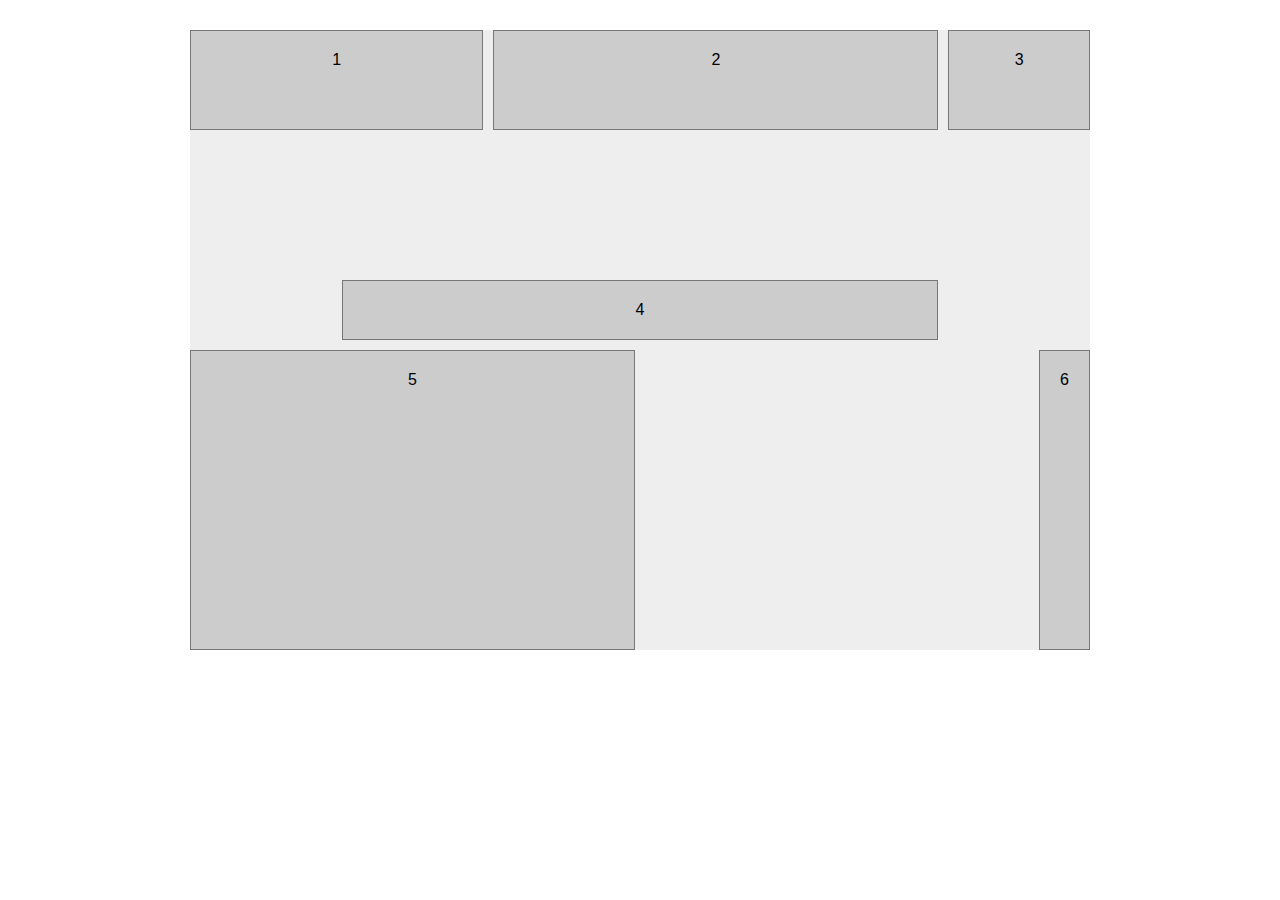
<file: basics/index.html>
<!DOCTYPE html>
<html lang="en">
<head>
    <meta charset="UTF-8">
    <meta name="viewport" content="width=device-width, initial-scale=1.0">
    <title>CSS Grid Basics</title>
    <link rel="stylesheet" href="style.css">
</head>
<body>
    <div class="grid-container">
       <div >1</div>
       <div>2</div>
       <div>3</div>
       <div>4</div>
       <div>5</div>
       <div>6</div>
    </div>
</body>
</html>
</file>
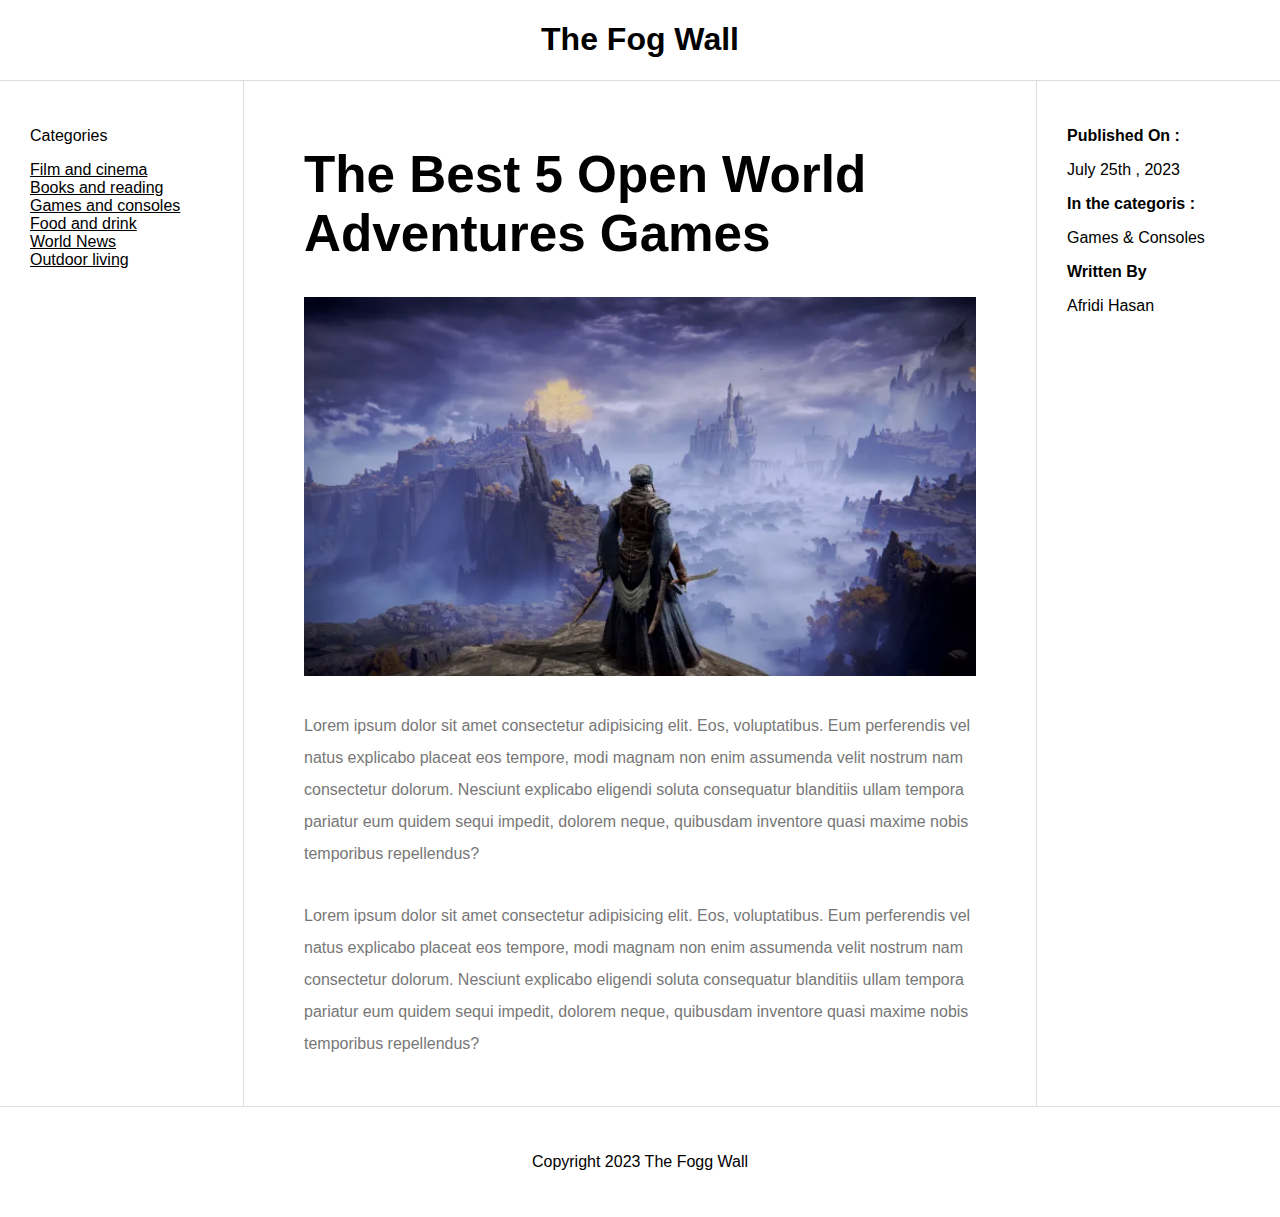
<file: holy-grail/index.html>
<!DOCTYPE html>
<html lang="en">
<head>
    <meta charset="UTF-8">
    <meta name="viewport" content="width=device-width, initial-scale=1.0">
    <title>Holy Grail</title>
    <link rel="stylesheet" href="style.css">
</head>
<body>
    <div class="grid-container">
        <header>
            <h1>The Fog Wall</h1>
        </header>
        <nav>
            <p>Categories</p>
            <li>Film and cinema</li>
            <li>Books and reading</li>
            <li>Games and consoles</li>
            <li>Food and drink</li>
            <li>World News</li>
            <li>Outdoor living</li>
        </nav>
        <article>
            <h1>The Best 5 Open World Adventures Games</h1>
            <img src="img/banner.png" alt="">
            <p>Lorem ipsum dolor sit amet consectetur adipisicing elit. Eos, voluptatibus. Eum perferendis vel natus explicabo placeat eos tempore, modi magnam non enim assumenda velit nostrum nam consectetur dolorum. Nesciunt explicabo eligendi soluta consequatur blanditiis ullam tempora pariatur eum quidem sequi impedit, dolorem neque, quibusdam inventore quasi maxime nobis temporibus repellendus?</p>
            <p>Lorem ipsum dolor sit amet consectetur adipisicing elit. Eos, voluptatibus. Eum perferendis vel natus explicabo placeat eos tempore, modi magnam non enim assumenda velit nostrum nam consectetur dolorum. Nesciunt explicabo eligendi soluta consequatur blanditiis ullam tempora pariatur eum quidem sequi impedit, dolorem neque, quibusdam inventore quasi maxime nobis temporibus repellendus?</p>
        </article>
        <aside>
            <ul>
                <li>
                    <p><strong>Published On :</strong></p>
                    <p>July 25th , 2023</p>
                </li>
                <li>
                    <p><strong>In the categoris : </strong></p>
                    <p>Games & Consoles</p>
                </li>
                <li>
                    <p><strong>Written By</strong></p>
                    <p>Afridi Hasan</p>
                </li>
            </ul>
        </aside>
        <footer>
            <p>Copyright 2023 The Fogg Wall</p>
        </footer>
    </div>
</body>
</html>
</file>
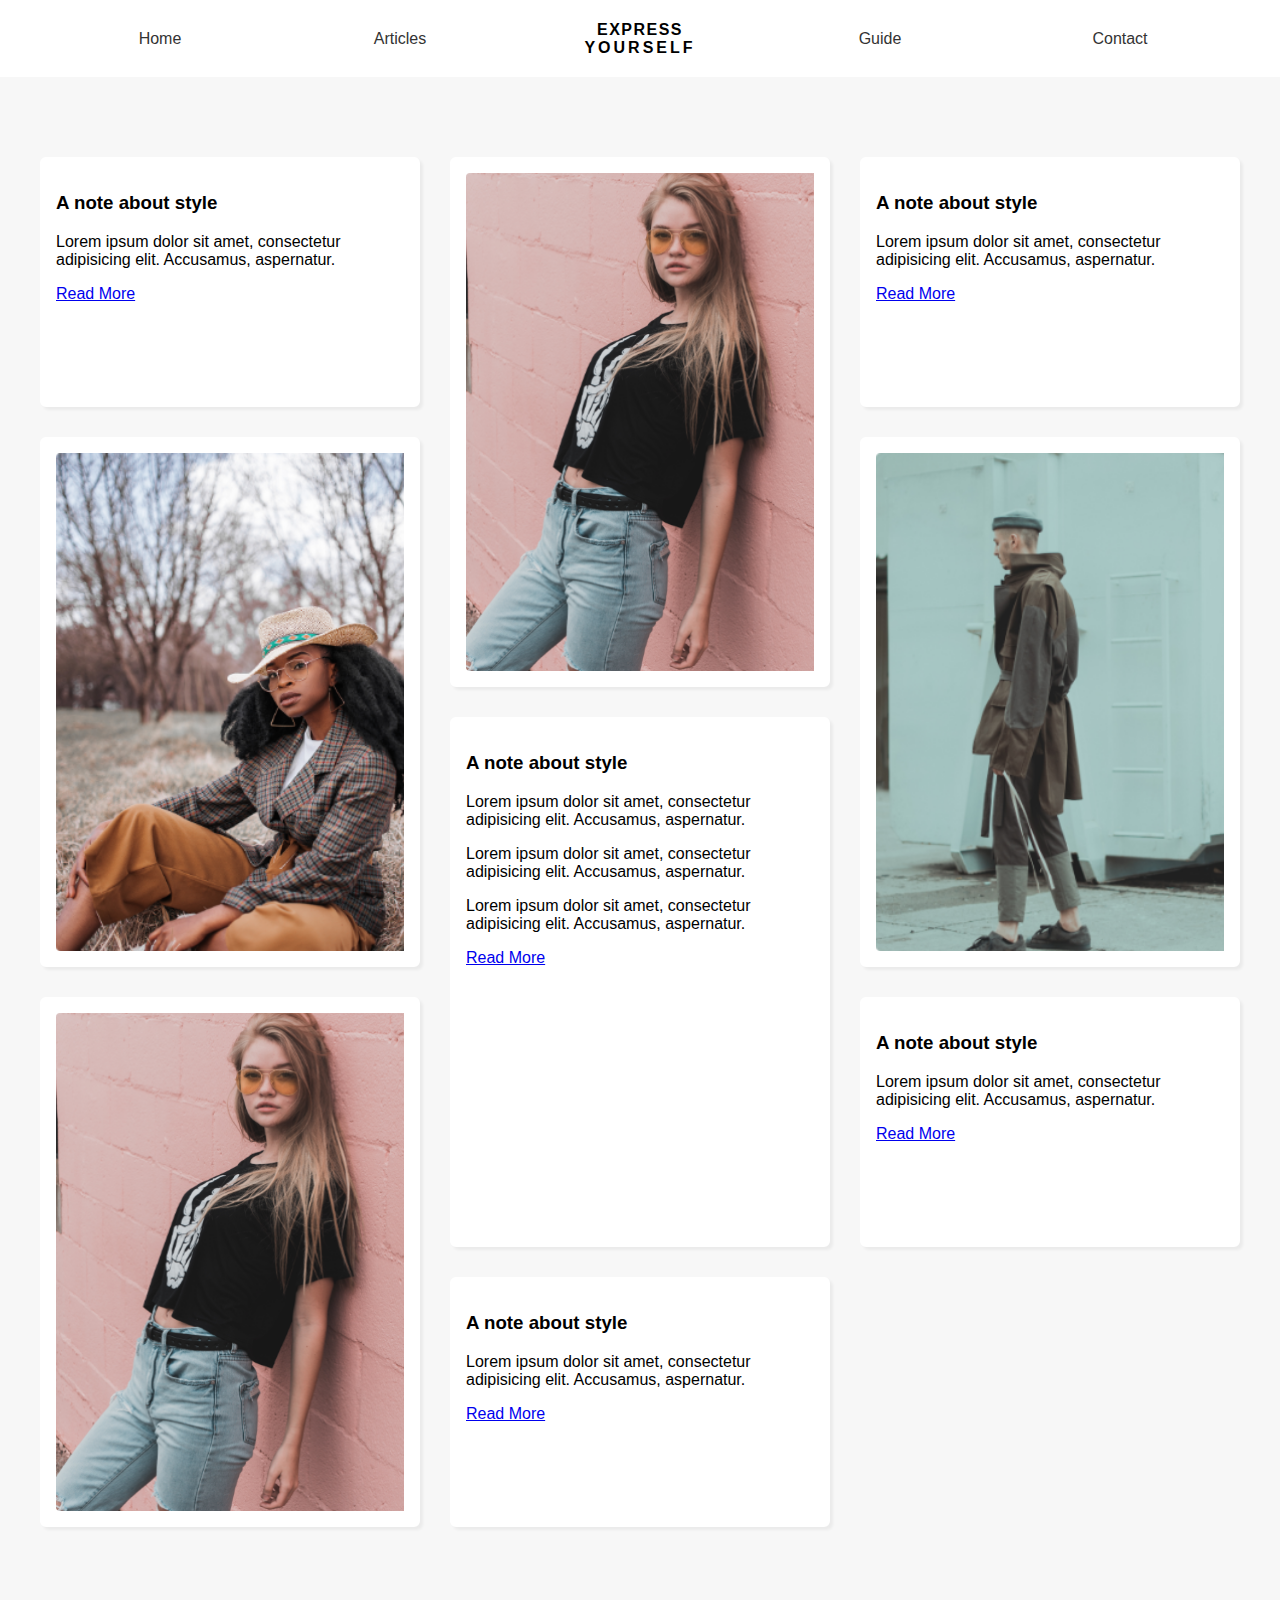
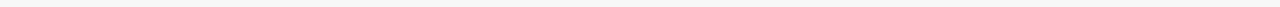
<file: masonry/index.html>
<!DOCTYPE html>
<html lang="en">
  <head>
    <meta charset="UTF-8" />
    <meta name="viewport" content="width=device-width, initial-scale=1.0" />
    <title>Masonry Gellary</title>
    <link rel="stylesheet" href="style.css" />
  </head>
  <body>
    <header>
      <nav>
        <a href="/">Home</a>
        <a href="/">Articles</a>
        <h1>
          <div>Express</div>
          <div>Yourself</div>
        </h1>
        <a href="/">Guide</a>
        <a href="/">Contact</a>
      </nav>
    </header>
    <main>
      <div class="short">
        <h3>A note about style</h3>
        <p>
          Lorem ipsum dolor sit amet, consectetur adipisicing elit. Accusamus,
          aspernatur.
        </p>
        <a href="/">Read More</a>
      </div>
      <div class="tall">
        <img src="img/1.png" alt="" />
      </div>
      <div class="short">
        <h3>A note about style</h3>
        <p>
          Lorem ipsum dolor sit amet, consectetur adipisicing elit. Accusamus,
          aspernatur.
        </p>
        <a href="/">Read More</a>
      </div>
      <div class="tall">
        <img src="img/2.png" alt="" />
      </div>
      <div class="tall">
        <img src="img/3.png" alt="" />
      </div>
      <div class="tall">
        <h3>A note about style</h3>
        <p>
          Lorem ipsum dolor sit amet, consectetur adipisicing elit. Accusamus,
          aspernatur.
        </p>
        <p>
          Lorem ipsum dolor sit amet, consectetur adipisicing elit. Accusamus,
          aspernatur.
        </p>
        <p>
          Lorem ipsum dolor sit amet, consectetur adipisicing elit. Accusamus,
          aspernatur.
        </p>
        
        <a href="/">Read More</a>
      </div>
      <div class="tall">
        <img src="img/1.png" alt="" />
      </div>
      <div class="short">
        <h3>A note about style</h3>
        <p>
          Lorem ipsum dolor sit amet, consectetur adipisicing elit. Accusamus,
          aspernatur.
        </p>
        <a href="/">Read More</a>
      </div>
      <div class="short">
        <h3>A note about style</h3>
        <p>
          Lorem ipsum dolor sit amet, consectetur adipisicing elit. Accusamus,
          aspernatur.
        </p>
        <a href="/">Read More</a>
      </div>
    </main>
  </body>
</html>
</file>
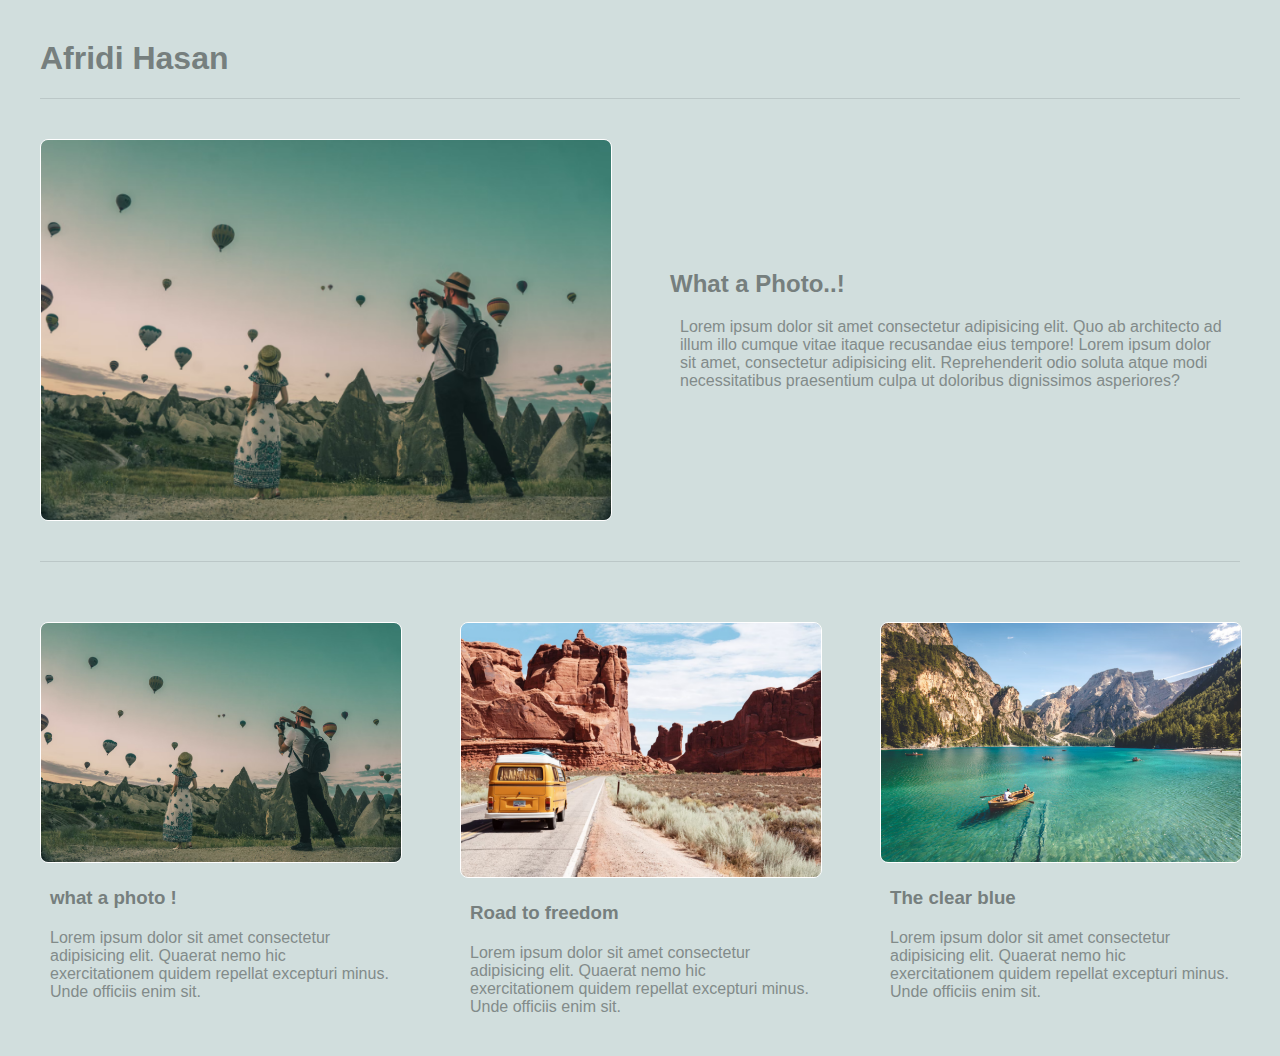
<file: multi-column-layout/index.html>
<!DOCTYPE html>
<html lang="en">
<head>
    <meta charset="UTF-8">
    <meta name="viewport" content="width=device-width, initial-scale=1.0">
    <title>Multi Column Blog Layout</title>
    <link rel="stylesheet" href="style.css">
</head>
<body>
    <header>
        <h1>Afridi Hasan</h1>
    </header>
    <main class="grid-container">
        <article class="featured">
            <img src="img/1.png" alt="">
            <div>
                <h2>What a Photo..!</h2>
                <p>Lorem ipsum dolor sit amet consectetur adipisicing elit. Quo ab architecto ad illum illo cumque vitae itaque recusandae eius tempore! Lorem ipsum dolor sit amet, consectetur adipisicing elit. Reprehenderit odio soluta atque modi necessitatibus praesentium culpa ut doloribus dignissimos asperiores?</p>
            </div>
        </article>
        <article>
            <img src="img/1.png" alt="">
            <div>
                <h3>what a photo !</h3>
                <p>Lorem ipsum dolor sit amet consectetur adipisicing elit. Quaerat nemo hic exercitationem quidem repellat excepturi minus. Unde officiis enim sit.</p>
            </div>
        </article>
        <article>
            <img src="img/2.png" alt="">
            <div>
                <h3>Road to freedom</h3>
                <p>Lorem ipsum dolor sit amet consectetur adipisicing elit. Quaerat nemo hic exercitationem quidem repellat excepturi minus. Unde officiis enim sit.</p>
            </div>
        </article>
        <article>
            <img src="img/3.png" alt="">
            <div>
                <h3>The clear blue</h3>
                <p>Lorem ipsum dolor sit amet consectetur adipisicing elit. Quaerat nemo hic exercitationem quidem repellat excepturi minus. Unde officiis enim sit.</p>
            </div>
        </article>
    </main>
</body>
</html>
</file>
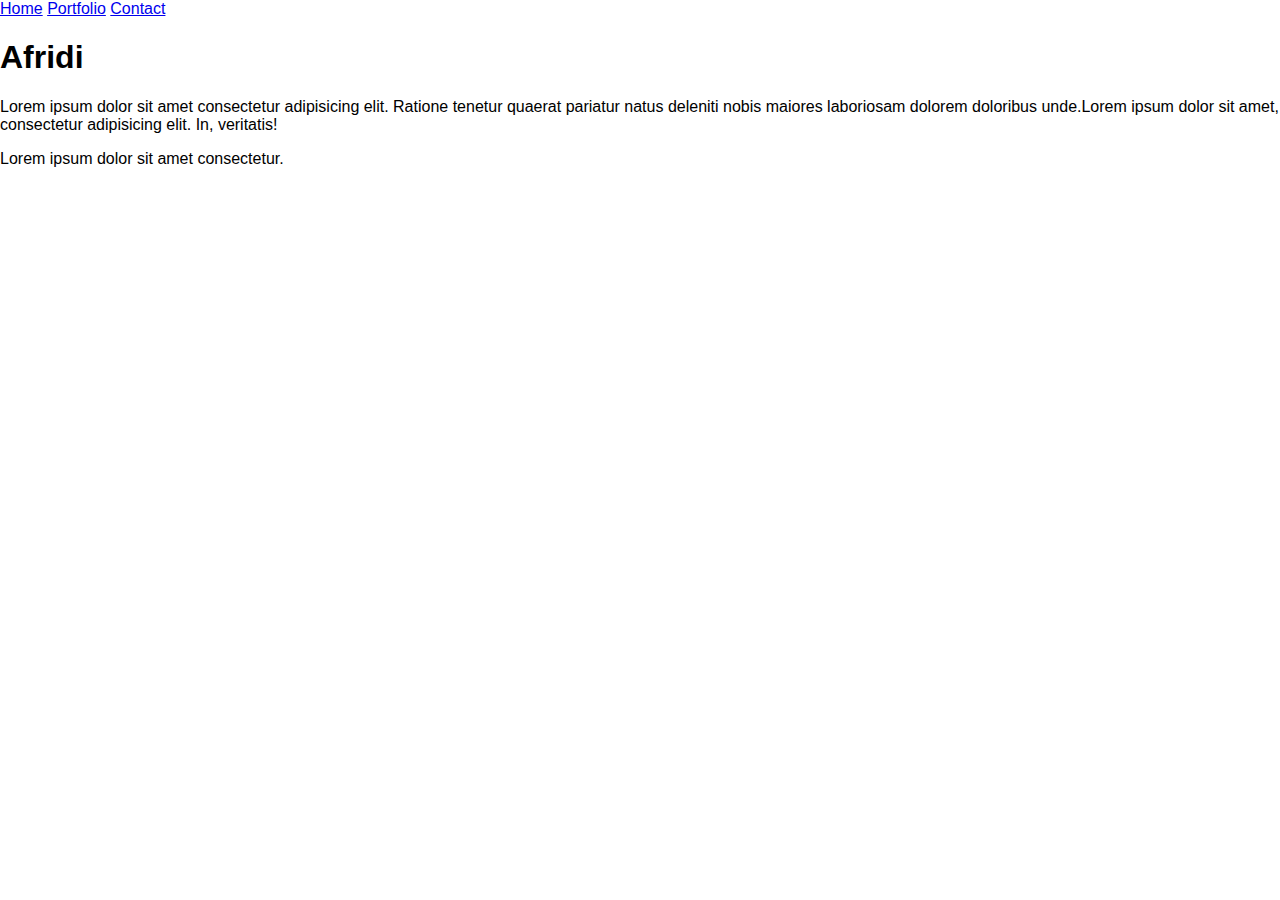
<file: portfolio/index.html>
<!DOCTYPE html>
<html lang="en">
<head>
    <meta charset="UTF-8">
    <meta name="viewport" content="width=device-width, initial-scale=1.0">
    <title>Portfolio</title>
    <link rel="stylesheet" href="style.css">
</head>
<body>
    <main>
        <div class="panel welcome">
          <nav>
            <a href="/">Home</a>
            <a href="/">Portfolio</a>
            <a href="/">Contact</a>
          </nav>
          <div>
            <h1>Afridi</h1>
            <p>Lorem ipsum dolor sit amet consectetur adipisicing elit. Ratione tenetur quaerat pariatur natus deleniti nobis maiores laboriosam dolorem doloribus unde.Lorem ipsum dolor sit amet, consectetur adipisicing elit. In, veritatis!</p>
          </div>
          <footer>
            <p>Lorem ipsum dolor sit amet consectetur.</p>
          </footer>
        </div>
    </main>
</body>
</html>
</file>
<file: basics/style.css>
body{
    margin: 30px;
    font-family: sans-serif;
}
.grid-container{
    background-color: #eee;
    max-width: 900px;
    margin: 0 auto;
    display: grid;
    grid-template-columns: repeat(6,1fr);
    grid-template-rows: 100px 200px 300px;
    gap: 10px;
    justify-items: stretch;
    align-items: stretch;
}
.grid-container > div {
    background-color: #ccc;
    text-align: center;
    padding: 20px;
    border: 1px solid #777;
}
.grid-container > div:nth-child(1){
    grid-column: 1 / span 2;
}
.grid-container > div:nth-child(2){
    grid-column:span 3;
}
.grid-container > div:nth-child(3){
    grid-column:span 1;
}
.grid-container > div:nth-child(4){
    grid-column: 2 /  6;
    align-self: end;
}
.grid-container > div:nth-child(5){
    grid-column: span 3;
}
.grid-container > div:nth-child(6){
    grid-column:span 3;
    justify-self: end;
    align-self: s;
}
</file>
<file: holy-grail/style.css>
body{
    margin: 0;
    font-family: sans-serif;
}
ul, li{
    padding: 0;
    list-style-type: none;
}
.grid-container{
    display: grid;
    grid-template-columns: 1fr 3fr 1fr;
    column-gap: 30px;
}
header{
    grid-column: span 3;
    text-align: center;
    border-bottom: 1px solid #ddd;
}
nav{
    padding: 30px;
    border-right: 1px solid #ddd;
}
nav li {
    text-decoration: underline;
}
article{
    padding: 30px;
}
article h1{
    font-size: 3.2em;
    max-width: 800px;
}
img{
    width: 100%;
}
article p{
margin-top: 30px;
line-height: 2em;
color: #777;
}

aside{
    padding: 30px;
    border-left: 1px solid #ddd;
}


footer{
    grid-column: span 3;
    text-align: center;
    border-top: 1px solid #ddd;
    padding: 30px;
}

/* responsive */
@media screen and (max-width:980px) {
    nav{
        grid-column: span 3;
        border-right: 0;
        border-bottom: 1px solid #ddd;
    }
    nav li{
        display: inline-block;
        margin-right: 10px;
    }
    article{
        grid-column: span 2;
    }
    aside{
        padding: 16px;
    }
}

@media screen and (max-width:780px) {
    nav,article,aside{
        grid-column: span 3;
    }
    aside{
        border-left: 0;
        border-top: 1px solid #ddd;
    }
    article h1{
        font-size: 2.5em;
    }
}
</file>
<file: masonry/style.css>
body{
    font-family: sans-serif;
    margin: 0;
    background-color: #f7f7f7;
}
header{
    background-color: #fff;
    padding: 10px;
}
nav{
    max-width: 1200px;
    margin: 0 auto;
    display: grid;
    grid-template-columns: repeat(5,1fr);
    justify-items: center;
    align-items: center;
    text-align: center;
}
nav a{
    text-decoration: none;
    color: #333;
}
nav h1{
    text-transform: uppercase;
    font-size: 1em;
}
nav h1 div:first-child{
    font-weight: 800;
    letter-spacing: 1.5px;
}
nav h1 div:last-child{
    font-weight: 700;
    letter-spacing: 3px;
}

main{
    max-width: 1200px;
    margin: 60px auto;
    padding: 20px;
    display: grid;
    grid-template-columns: repeat(3,1fr);
    grid-auto-rows: 250px;
    gap: 30px;
}
main div{
    overflow: hidden;
    background: #fff;
    border-radius: 6px;
    border: 16px solid #fff;
    box-shadow: 3px 3px 3px rgba(0,0,0,0.05);
}
main img{
    min-width: 100%;
    height: 100%;
}
main .short{
    grid-row: span 1;
}
main .tall{
    grid-row: span 2;
}

@media screen  and (max-width:960px){
    main {
        grid-template-columns: repeat(2,1fr);
    }
}

@media screen  and (max-width:620px){
    main{
        grid-template-columns: repeat(1,1fr);
        max-width: 400px;
    }
    nav{
        grid-template-columns: repeat(4,1fr);
    }
    nav h1{
        grid-column: 1 / span 4;
        grid-row: 1;
    }
}
</file>
<file: multi-column-layout/style.css>
body{
    margin: 20px;
    background-color: #d1dedd;
    font-family: sans-serif;
}
ul,li{
    padding: 0;
    list-style-type: none;
}
h1,h2,h3{
    color: #767f7e;
}
p{
    color: #828b8a;
}
header{
    max-width: 1200px;
    margin: 40px auto;
    border-bottom: 1px solid #bbc7c7;
}
.grid-container{
    display: grid;
    grid-template-columns: repeat(3,1fr);
    gap: 60px;
    max-width: 1200px;
    margin: 20px auto;
}

article.featured{
    grid-column: span 3;
    display: grid;
    grid-template-columns: repeat(2,1fr);
    gap : 60px;
    align-items: center;
    border-bottom: 1px solid #bbc7c7;
    padding-bottom: 40px ;
}

img{
    width: 100%;
    border: 1px solid #fff;
    border-radius: 8px;
    transition: transform 0.3s ease-in;
}
img:hover{
    transform: scale(1.2);
}
article p, article h3{
    margin: 20px 10px;
}

/* responsive */
@media screen and (max-width:980px){
    article {
        grid-column: span 3;
        display: grid;
        grid-template-columns: repeat(2,1fr);
        gap: 60px;
        align-items: center;
    }
    img:hover{
        transform: scale(0.98);
    }
}

@media screen and (max-width: 760px) {
    article, article.featured {
        display: block;
        margin: 0 20px;
    }
}
</file>
<file: portfolio/style.css>
body{
    font-family: sans-serif;
    margin: 0;
}
</file>
